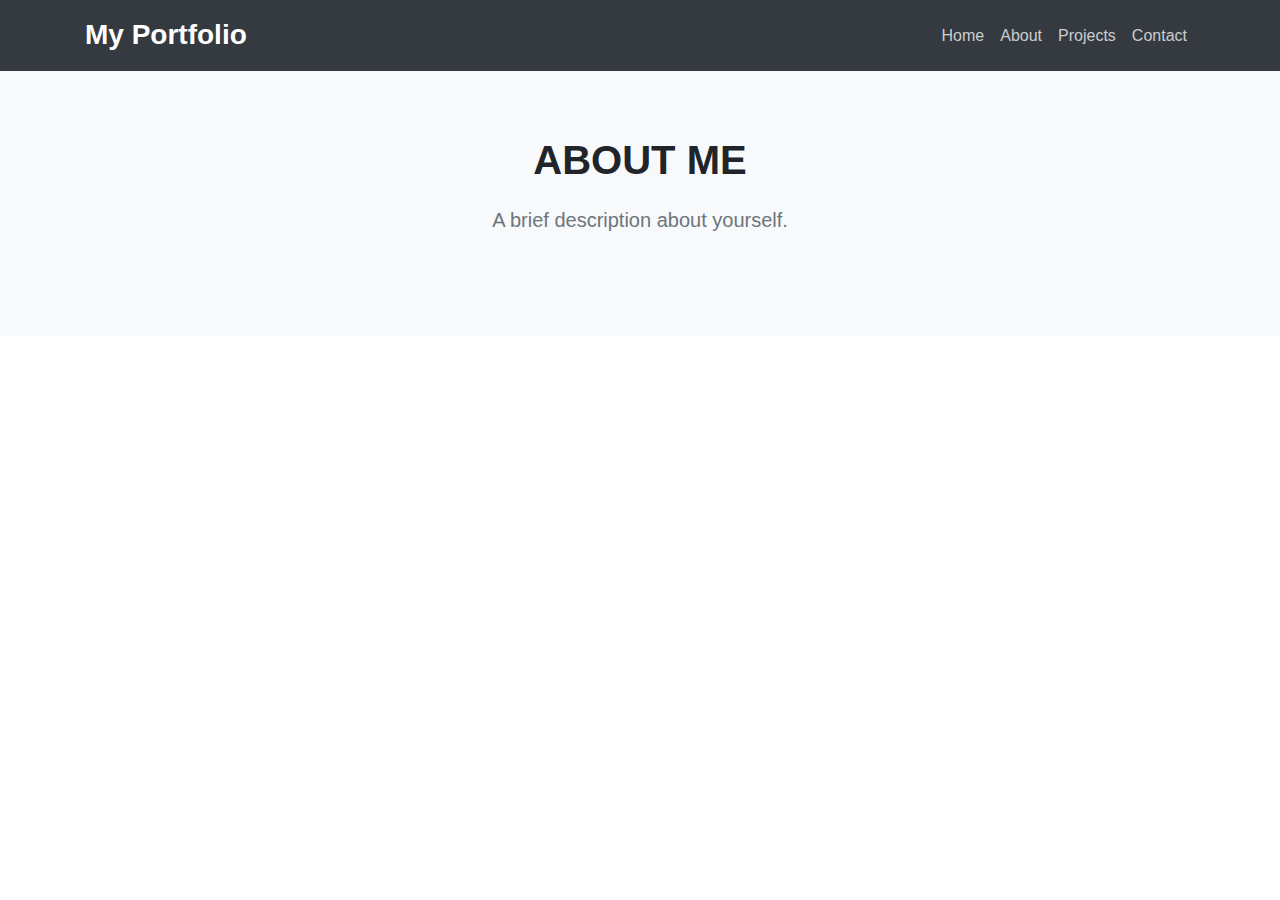
<file: about.html>
<!DOCTYPE html>
<html lang="en">
<head>
    <meta charset="UTF-8">
    <meta name="viewport" content="width=device-width, initial-scale=1.0">
    <title>About Me</title>
    <link rel="stylesheet" href="https://maxcdn.bootstrapcdn.com/bootstrap/4.5.2/css/bootstrap.min.css">
    <link rel="stylesheet" href="styles.css">
</head>
<body>
    <!-- Navigation -->
    <nav class="navbar navbar-expand-lg navbar-dark bg-dark fixed-top">
        <div class="container">
            <a class="navbar-brand" href="#">My Portfolio</a>
            <button class="navbar-toggler" type="button" data-toggle="collapse" data-target="#navbarResponsive" aria-controls="navbarResponsive" aria-expanded="false" aria-label="Toggle navigation">
                <span class="navbar-toggler-icon"></span>
            </button>
            <div class="collapse navbar-collapse" id="navbarResponsive">
                <ul class="navbar-nav ml-auto">
                    <li class="nav-item"><a class="nav-link" href="index.html">Home</a></li>
                    <li class="nav-item"><a class="nav-link" href="about.html">About</a></li>
                    <li class="nav-item"><a class="nav-link" href="projects.html">Projects</a></li>
                    <li class="nav-item"><a class="nav-link" href="contact.html">Contact</a></li>
                </ul>
            </div>
        </div>
    </nav>

    <!-- About Section -->
    <section id="about" class="about bg-light text-center">
        <div class="container">
            <h2 class="section-heading text-uppercase">About Me</h2>
            <p class="section-subheading text-muted">A brief description about yourself.</p>
        </div>
    </section>

    <script src="https://ajax.googleapis.com/ajax/libs/jquery/3.5.1/jquery.min.js"></script>
    <script src="https://maxcdn.bootstrapcdn.com/bootstrap/4.5.2/js/bootstrap.min.js"></script>
    <script src="scripts.js"></script>
</body>
</html>
</file>
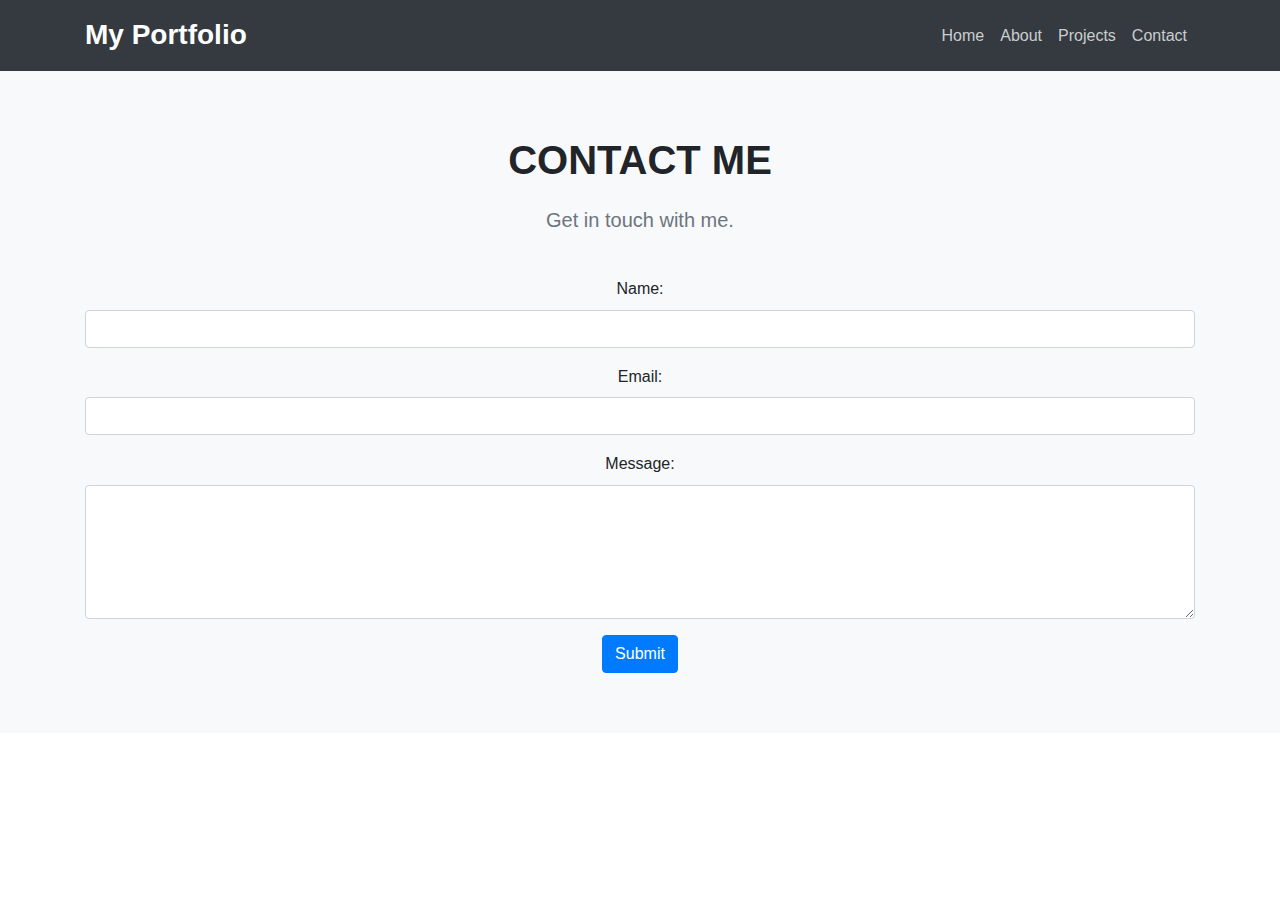
<file: contact.html>
<!DOCTYPE html>
<html lang="en">
<head>
    <meta charset="UTF-8">
    <meta name="viewport" content="width=device-width, initial-scale=1.0">
    <title>Contact</title>
    <link rel="stylesheet" href="https://maxcdn.bootstrapcdn.com/bootstrap/4.5.2/css/bootstrap.min.css">
    <link rel="stylesheet" href="styles.css">
</head>
<body>
    <!-- Navigation -->
    <nav class="navbar navbar-expand-lg navbar-dark bg-dark fixed-top">
        <div class="container">
            <a class="navbar-brand" href="#">My Portfolio</a>
            <button class="navbar-toggler" type="button" data-toggle="collapse" data-target="#navbarResponsive" aria-controls="navbarResponsive" aria-expanded="false" aria-label="Toggle navigation">
                <span class="navbar-toggler-icon"></span>
            </button>
            <div class="collapse navbar-collapse" id="navbarResponsive">
                <ul class="navbar-nav ml-auto">
                    <li class="nav-item"><a class="nav-link" href="index.html">Home</a></li>
                    <li class="nav-item"><a class="nav-link" href="about.html">About</a></li>
                    <li class="nav-item"><a class="nav-link" href="projects.html">Projects</a></li>
                    <li class="nav-item"><a class="nav-link" href="contact.html">Contact</a></li>
                </ul>
            </div>
        </div>
    </nav>

    <!-- Contact Section -->
    <section id="contact" class="contact bg-light text-center">
        <div class="container">
            <h2 class="section-heading text-uppercase">Contact Me</h2>
            <p class="section-subheading text-muted">Get in touch with me.</p>
            <form action="php/contact.php" method="post">
                <div class="form-group">
                    <label for="name">Name:</label>
                    <input type="text" class="form-control" id="name" name="name" required>
                </div>
                <div class="form-group">
                    <label for="email">Email:</label>
                    <input type="email" class="form-control" id="email" name="email" required>
                </div>
                <div class="form-group">
                    <label for="message">Message:</label>
                    <textarea class="form-control" id="message" name="message" rows="5" required></textarea>
                </div>
                <button type="submit" class="btn btn-primary">Submit</button>
            </form>
        </div>
    </section>

    <script src="https://ajax.googleapis.com/ajax/libs/jquery/3.5.1/jquery.min.js"></script>
    <script src="https://maxcdn.bootstrapcdn.com/bootstrap/4.5.2/js/bootstrap.min.js"></script>
    <script src="scripts.js"></script>
</body>
</html>
</file>
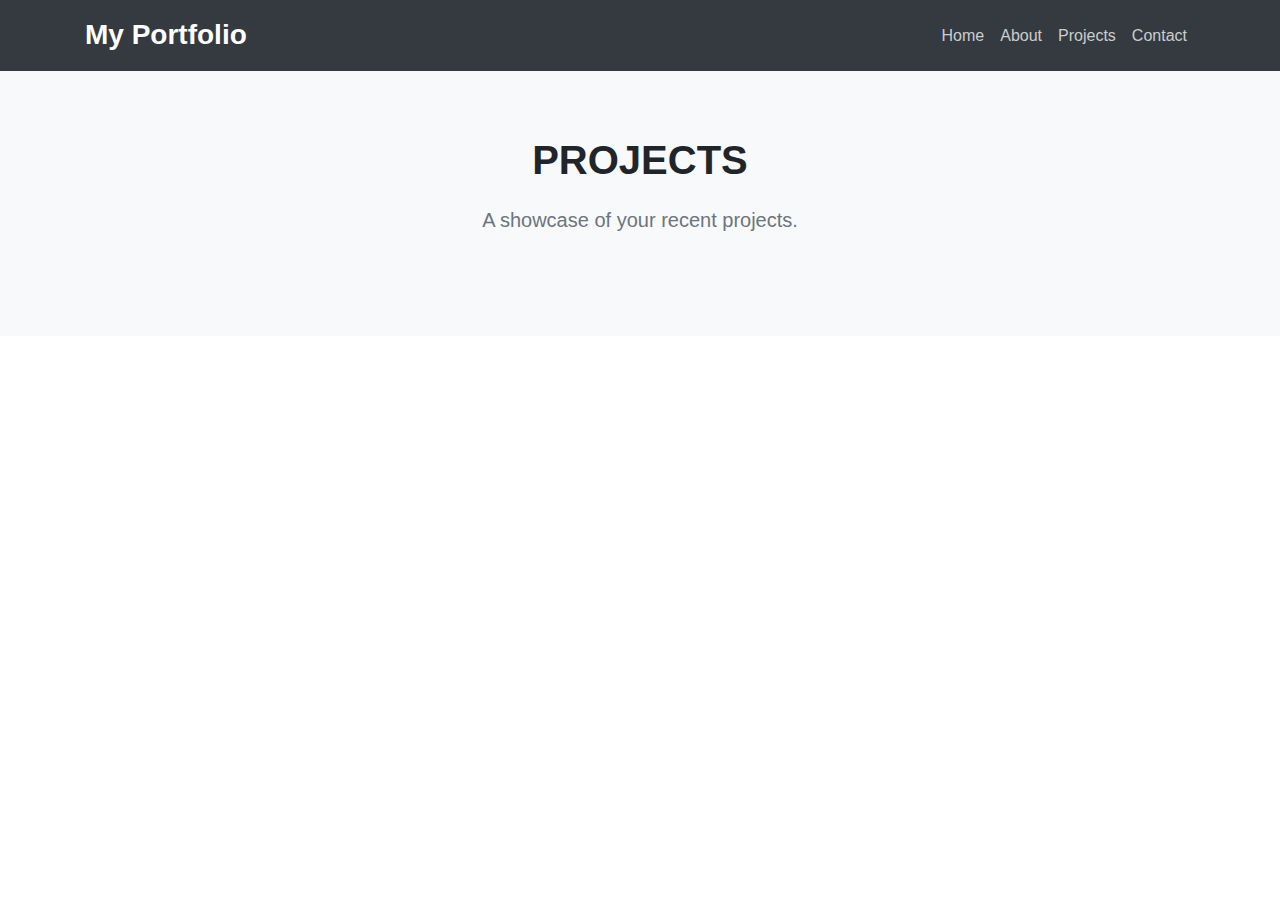
<file: projects.html>
<!DOCTYPE html>
<html lang="en">
<head>
    <meta charset="UTF-8">
    <meta name="viewport" content="width=device-width, initial-scale=1.0">
    <title>Projects</title>
    <link rel="stylesheet" href="https://maxcdn.bootstrapcdn.com/bootstrap/4.5.2/css/bootstrap.min.css">
    <link rel="stylesheet" href="styles.css">
</head>
<body>
    <!-- Navigation -->
    <nav class="navbar navbar-expand-lg navbar-dark bg-dark fixed-top">
        <div class="container">
            <a class="navbar-brand" href="#">My Portfolio</a>
            <button class="navbar-toggler" type="button" data-toggle="collapse" data-target="#navbarResponsive" aria-controls="navbarResponsive" aria-expanded="false" aria-label="Toggle navigation">
                <span class="navbar-toggler-icon"></span>
            </button>
            <div class="collapse navbar-collapse" id="navbarResponsive">
                <ul class="navbar-nav ml-auto">
                    <li class="nav-item"><a class="nav-link" href="index.html">Home</a></li>
                    <li class="nav-item"><a class="nav-link" href="about.html">About</a></li>
                    <li class="nav-item"><a class="nav-link" href="projects.html">Projects</a></li>
                    <li class="nav-item"><a class="nav-link" href="contact.html">Contact</a></li>
                </ul>
            </div>
        </div>
    </nav>

    <!-- Projects Section -->
    <section id="projects" class="projects bg-light text-center">
        <div class="container">
            <h2 class="section-heading text-uppercase">Projects</h2>
            <p class="section-subheading text-muted">A showcase of your recent projects.</p>
        </div>
    </section>

    <script src="https://ajax.googleapis.com/ajax/libs/jquery/3.5.1/jquery.min.js"></script>
    <script src="https://maxcdn.bootstrapcdn.com/bootstrap/4.5.2/js/bootstrap.min.js"></script>
    <script src="scripts.js"></script>
</body>
</html>
</file>
<file: styles.css>
/* General Styles */
body {
    font-family: 'Arial', sans-serif;
    line-height: 1.6;
    padding-top: 56px;
    overflow-x: hidden;
}

a {
    color: #007bff;
    transition: color 0.3s ease-in-out;
}

a:hover {
    color: #0056b3;
}

/* Navbar Styles */
.navbar-brand {
    font-size: 1.75em;
    font-weight: bold;
    transition: transform 0.3s ease-in-out;
}

.navbar-brand:hover {
    transform: scale(1.1);
}

.navbar-dark .navbar-nav .nav-link {
    color: rgba(255,255,255,0.75);
    transition: color 0.3s ease-in-out;
}

.navbar-dark .navbar-nav .nav-link:hover {
    color: white;
}

/* Hero Section */
.hero {
    height: 100vh;
    display: flex;
    justify-content: center;
    align-items: center;
    background: linear-gradient(rgba(0, 0, 0, 0.5), rgba(0, 0, 0, 0.5)), url('../images/hero-bg.jpg') no-repeat center center/cover;
    color: white;
}

.hero-heading {
    font-size: 3.5em;
    font-weight: bold;
}

.hero-subheading {
    font-size: 1.5em;
}

/* Section Styles */
.section-heading {
    font-size: 2.5em;
    margin-top: 20px;
    margin-bottom: 20px;
    font-weight: bold;
}

.section-subheading {
    font-size: 1.25em;
    margin-bottom: 40px;
    color: #6c757d;
}

/* About, Skills, Projects, and Contact Sections */
.about, .skills, .projects, .contact {
    padding: 60px 0;
}

.project-item img {
    width: 100%;
    height: auto;
    transition: transform 0.3s ease-in-out;
}

.project-item img:hover {
    transform: scale(1.05);
}

/* Testimonials Carousel */
.carousel-inner {
    margin-top: 40px;
}

/* Footer */
footer {
    padding: 20px 0;
    background: #343a40;
    color: white;
    text-align: center;
}
</file>
